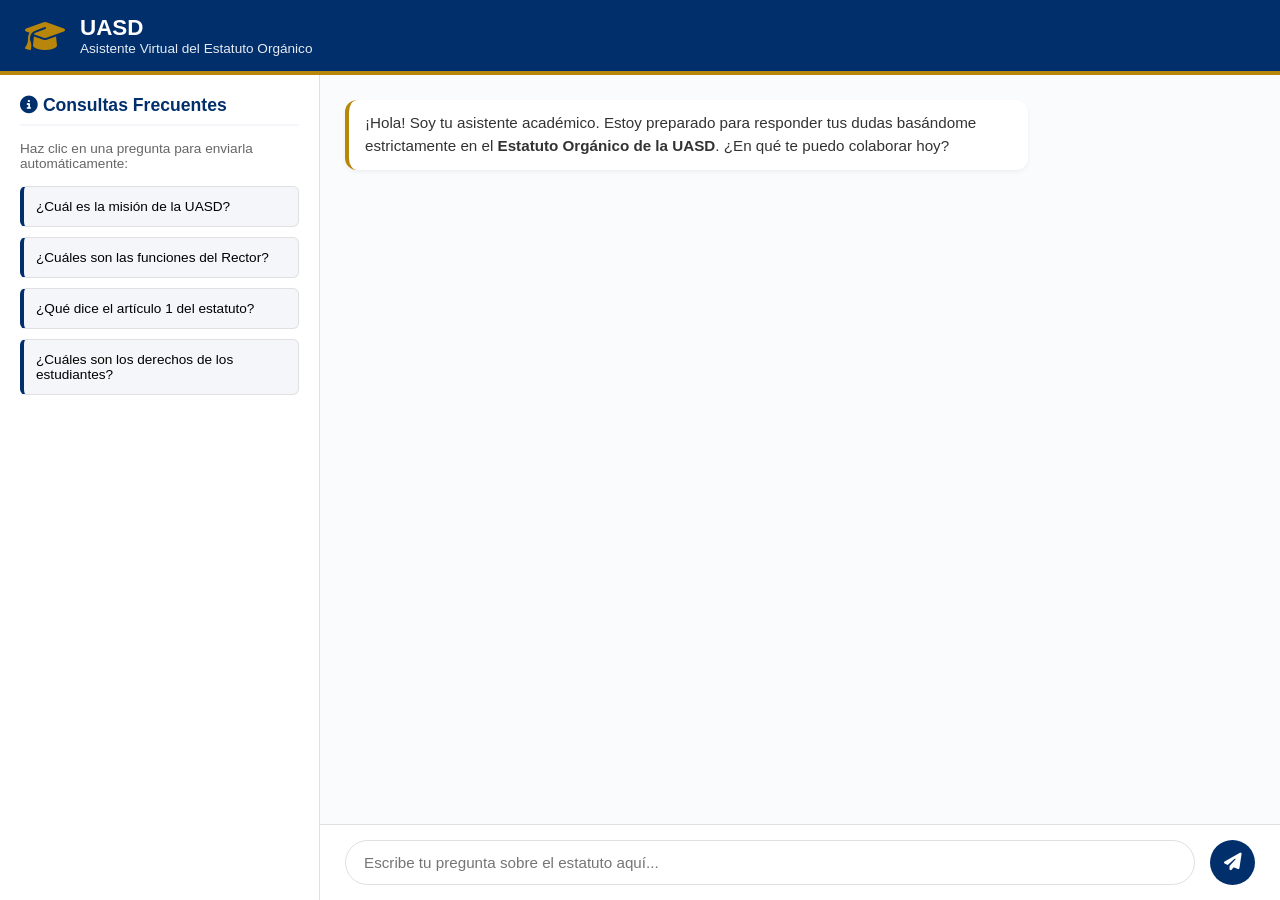
<file: index.html>
<!DOCTYPE html>
<html lang="es">
<head>
    <meta charset="UTF-8">
    <meta name="viewport" content="width=device-width, initial-scale=1.0">
    <title>UASD - Chatbot Estatuto Orgánico</title>
    <link rel="stylesheet" href="https://cdnjs.cloudflare.com/ajax/libs/font-awesome/6.4.0/css/all.min.css">
    <link rel="stylesheet" href="./style.css">
</head>
<body>

    <header class="navbar">
        <div class="logo-container">
            <i class="fa-solid fa-graduation-cap logo-icon"></i>
            <div>
                <h1>UASD</h1>
                <p>Asistente Virtual del Estatuto Orgánico</p>
            </div>
        </div>
    </header>

    <main class="app-container">
        <aside class="sidebar">
            <h3><i class="fa-solid fa-circle-info"></i> Consultas Frecuentes</h3>
            <p class="sidebar-desc">Haz clic en una pregunta para enviarla automáticamente:</p>
            
            <div class="suggestions-list">
                <button class="suggest-btn" onclick="enviarSugerencia('¿Cuál es la misión de la UASD?')">¿Cuál es la misión de la UASD?</button>
                <button class="suggest-btn" onclick="enviarSugerencia('¿Cuáles son las funciones del Rector?')">¿Cuáles son las funciones del Rector?</button>
                <button class="suggest-btn" onclick="enviarSugerencia('¿Qué dice el artículo 1 del estatuto?')">¿Qué dice el artículo 1 del estatuto?</button>
                <button class="suggest-btn" onclick="enviarSugerencia('¿Cuáles son los derechos de los estudiantes?')">¿Cuáles son los derechos de los estudiantes?</button>
            </div>
        </aside>

        <section class="chat-wrapper">
            <div class="chat-box" id="chatBox">
                <div class="message bot-message">
                    ¡Hola! Soy tu asistente académico. Estoy preparado para responder tus dudas basándome estrictamente en el <strong>Estatuto Orgánico de la UASD</strong>. ¿En qué te puedo colaborar hoy?
                </div>
            </div>

            <form class="chat-input-area" id="chatForm">
                <input type="text" id="userInput" placeholder="Escribe tu pregunta sobre el estatuto aquí..." autocomplete="off" required>
                <button type="submit" id="sendBtn"><i class="fa-solid fa-paper-plane"></i></button>
            </form>
        </section>
    </main>

    <script src="./app.js"></script>
</body>
</html>
</file>
<file: style.css>
:root {
    --uasd-blue: #002F6C;
    --uasd-gold: #B8860B;
    --bg-light: #F4F6F9;
    --text-dark: #333333;
    --white: #FFFFFF;
    --border-color: #E0E0E0;
}

* {
    margin: 0;
    padding: 0;
    box-sizing: border-box;
    font-family: 'Segoe UI', Tahoma, Geneva, Verdana, sans-serif;
}

body {
    background-color: var(--bg-light);
    color: var(--text-dark);
    display: flex;
    flex-direction: column;
    height: 100vh;
    overflow: hidden;
}

.navbar {
    background-color: var(--uasd-blue);
    color: var(--white);
    padding: 15px 25px;
    border-bottom: 4px solid var(--uasd-gold);
    box-shadow: 0 4px 6px rgba(0,0,0,0.1);
}

.logo-container {
    display: flex;
    align-items: center;
    gap: 15px;
}

.logo-icon {
    font-size: 2rem;
    color: var(--uasd-gold);
}

.navbar h1 {
    font-size: 1.4rem;
}

.navbar p {
    font-size: 0.85rem;
    opacity: 0.9;
}

.app-container {
    display: flex;
    flex: 1;
    overflow: hidden;
}

.sidebar {
    width: 320px;
    background-color: var(--white);
    border-right: 1px solid var(--border-color);
    padding: 20px;
    display: flex;
    flex-direction: column;
    gap: 15px;
}

.sidebar h3 {
    color: var(--uasd-blue);
    font-size: 1.1rem;
    border-bottom: 2px solid var(--bg-light);
    padding-bottom: 8px;
}

.sidebar-desc {
    font-size: 0.85rem;
    color: #666;
}

.suggestions-list {
    display: flex;
    flex-direction: column;
    gap: 10px;
}

.suggest-btn {
    background-color: var(--bg-light);
    border: 1px solid var(--border-color);
    border-left: 4px solid var(--uasd-blue);
    padding: 12px;
    border-radius: 6px;
    text-align: left;
    font-size: 0.85rem;
    cursor: pointer;
    transition: all 0.2s ease;
}

.suggest-btn:hover {
    background-color: var(--uasd-blue);
    color: var(--white);
    transform: translateX(5px);
}

.chat-wrapper {
    flex: 1;
    display: flex;
    flex-direction: column;
    background-color: #FAFBFD;
}

.chat-box {
    flex: 1;
    padding: 25px;
    overflow-y: auto;
    display: flex;
    flex-direction: column;
    gap: 15px;
}

.message {
    max-width: 75%;
    padding: 12px 16px;
    border-radius: 12px;
    font-size: 0.95rem;
    line-height: 1.5;
    box-shadow: 0 2px 4px rgba(0,0,0,0.05);
}

.bot-message {
    background-color: var(--white);
    color: var(--text-dark);
    align-self: flex-start;
    border-left: 4px solid var(--uasd-gold);
}

.user-message {
    background-color: var(--uasd-blue);
    color: var(--white);
    align-self: flex-end;
}

.chat-input-area {
    padding: 15px 25px;
    background-color: var(--white);
    border-top: 1px solid var(--border-color);
    display: flex;
    gap: 15px;
}

.chat-input-area input {
    flex: 1;
    padding: 12px 18px;
    border: 1px solid var(--border-color);
    border-radius: 25px;
    outline: none;
    font-size: 0.95rem;
}

.chat-input-area input:focus {
    border-color: var(--uasd-blue);
}

.chat-input-area button {
    background-color: var(--uasd-blue);
    color: var(--white);
    border: none;
    width: 45px;
    height: 45px;
    border-radius: 50%;
    cursor: pointer;
    font-size: 1.1rem;
}

@media (max-width: 768px) {
    .app-container { flex-direction: column; }
    .sidebar { width: 100%; max-height: 180px; }
}
</file>
